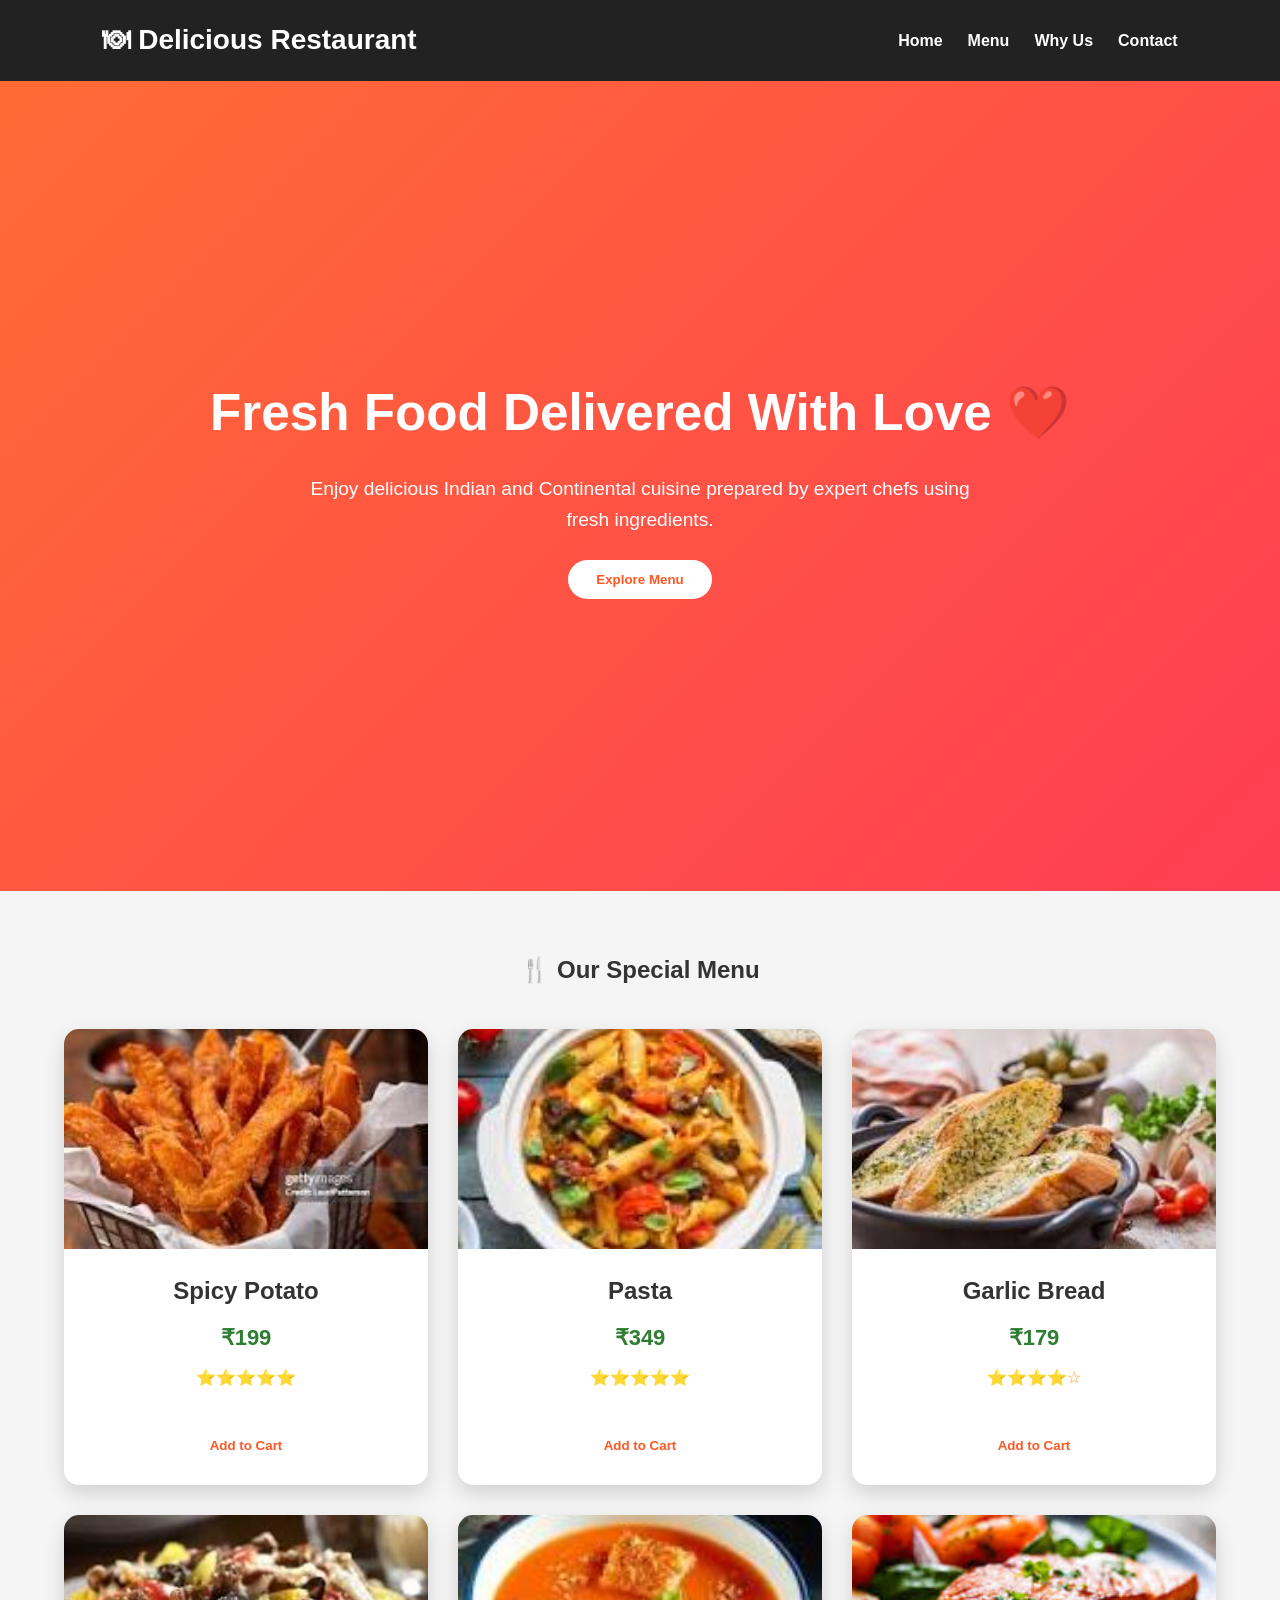
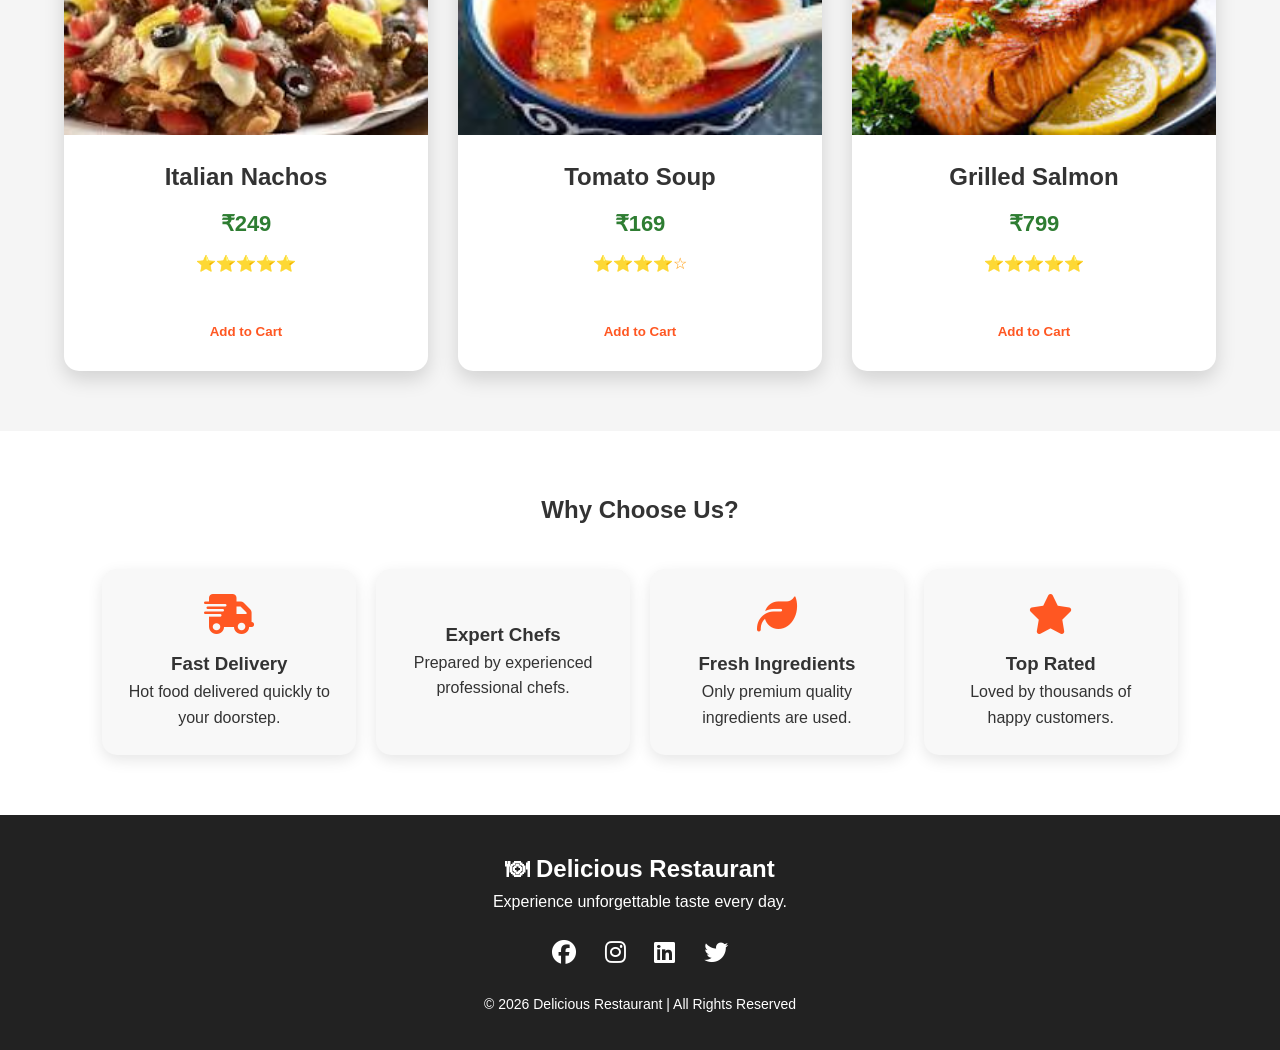
<file: index.html>
<!DOCTYPE html>
<html lang="en">
<head>
    <meta charset="UTF-8">
    <meta name="viewport" content="width=device-width, initial-scale=1.0">
    <title>Delicious Restaurant</title>
    <link rel="stylesheet" href="https://cdnjs.cloudflare.com/ajax/libs/font-awesome/6.5.2/css/all.min.css">
    <link rel="stylesheet" href="task4.css">
</head>

<body>

<header>

    <div class="logo">
        🍽 Delicious Restaurant
    </div>

    <nav>
        <ul>
            <li><a href="#">Home</a></li>
            <li><a href="#menu">Menu</a></li>
            <li><a href="#features">Why Us</a></li>
            <li><a href="#contact">Contact</a></li>
        </ul>
    </nav>

</header>

<section class="hero">

    <div class="hero-content">

        <h1>Fresh Food Delivered With Love ❤️</h1>

        <p>
            Enjoy delicious Indian and Continental cuisine
            prepared by expert chefs using fresh ingredients.
        </p>

        <button>Explore Menu</button>

    </div>

</section>

<section class="container" id="menu">

    <h1>🍴 Our Special Menu</h1>

    <div class="menu-grid">

        <div class="menu-item">
            <img src="spicypotato.jpg" alt="Spicy Potato">
            <h2>Spicy Potato</h2>
            <p class="price">₹199</p>
            <div class="rating">
                ⭐⭐⭐⭐⭐
            </div>
            <button>Add to Cart</button>
        </div>
        <div class="menu-item">

            <img src="pasta.jpg" alt="Pasta">
            <h2> Pasta</h2>
            <p class="price">₹349</p>
            <div class="rating">
                ⭐⭐⭐⭐⭐
            </div>
            <button>Add to Cart</button>
        </div>
        <div class="menu-item">
            <img src="bread.jpg" alt="Bread">
            <h2>Garlic Bread</h2>
            <p class="price">₹179</p>
            <div class="rating">
                ⭐⭐⭐⭐☆
            </div>
            <button>Add to Cart</button>
        </div>
        <div class="menu-item">
            <img src="nachos.jpg" alt="Nachos">
            <h2>Italian Nachos</h2>
            <p class="price">₹249</p>
            <div class="rating">
                ⭐⭐⭐⭐⭐
            </div>

            <button>Add to Cart</button>

        </div>

        <div class="menu-item">
            <img src="soup.jpg" alt="Soup">
            <h2>Tomato Soup</h2>
            <p class="price">₹169</p>
            <div class="rating">
                ⭐⭐⭐⭐☆
            </div>
            <button>Add to Cart</button>
        </div>
        <div class="menu-item">
            <img src="salmon.jpg" alt="Salmon">
            <h2>Grilled Salmon</h2>
            <p class="price">₹799</p>
            <div class="rating">
                ⭐⭐⭐⭐⭐
            </div>
            <button>Add to Cart</button>
        </div>
    </div>
</section>
<section class="features" id="features">
    <h1>Why Choose Us?</h1>
    <div class="feature-container">
        <div class="feature-card">
            <i class="fa-solid fa-truck-fast"></i>
            <h3>Fast Delivery</h3>
            <p>Hot food delivered quickly to your doorstep.</p>
        </div>
        <div class="feature-card">
            <i class="fa-solid fa-user-chef"></i>
            <h3>Expert Chefs</h3>
            <p>Prepared by experienced professional chefs.</p>
        </div>
        <div class="feature-card">
            <i class="fa-solid fa-leaf"></i>
            <h3>Fresh Ingredients</h3>
            <p>Only premium quality ingredients are used.</p>
        </div>
        <div class="feature-card">
            <i class="fa-solid fa-star"></i>
            <h3>Top Rated</h3>
            <p>Loved by thousands of happy customers.</p>
        </div>
    </div>
</section>

<footer id="contact">
    <h2>🍽 Delicious Restaurant</h2>
    <p>Experience unforgettable taste every day.</p>
    <div class="social">
        <a href="#"><i class="fab fa-facebook"></i></a>
        <a href="#"><i class="fab fa-instagram"></i></a>
        <a href="#"><i class="fab fa-linkedin"></i></a>
        <a href="#"><i class="fab fa-twitter"></i></a>
    </div>
    <p class="copy">
        © 2026 Delicious Restaurant | All Rights Reserved
    </p>

</footer>
</body>
</html>
</file>
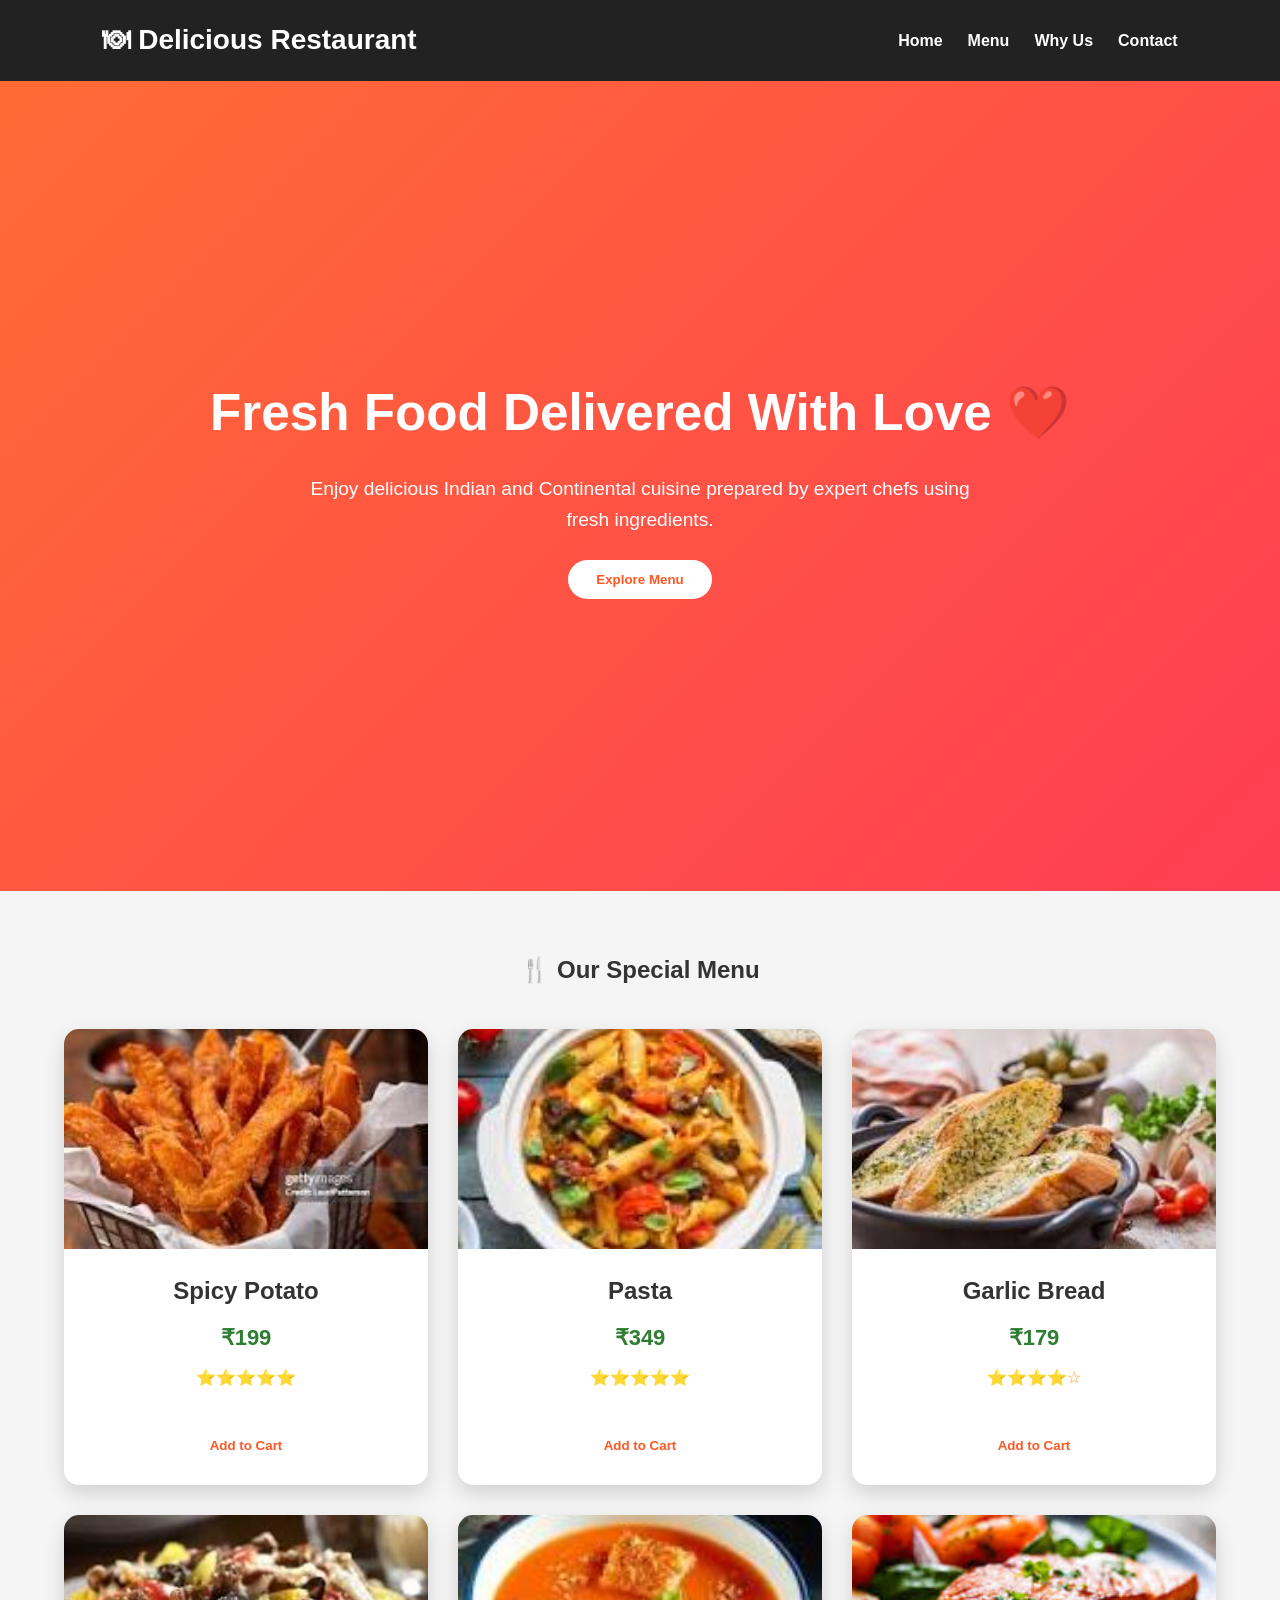
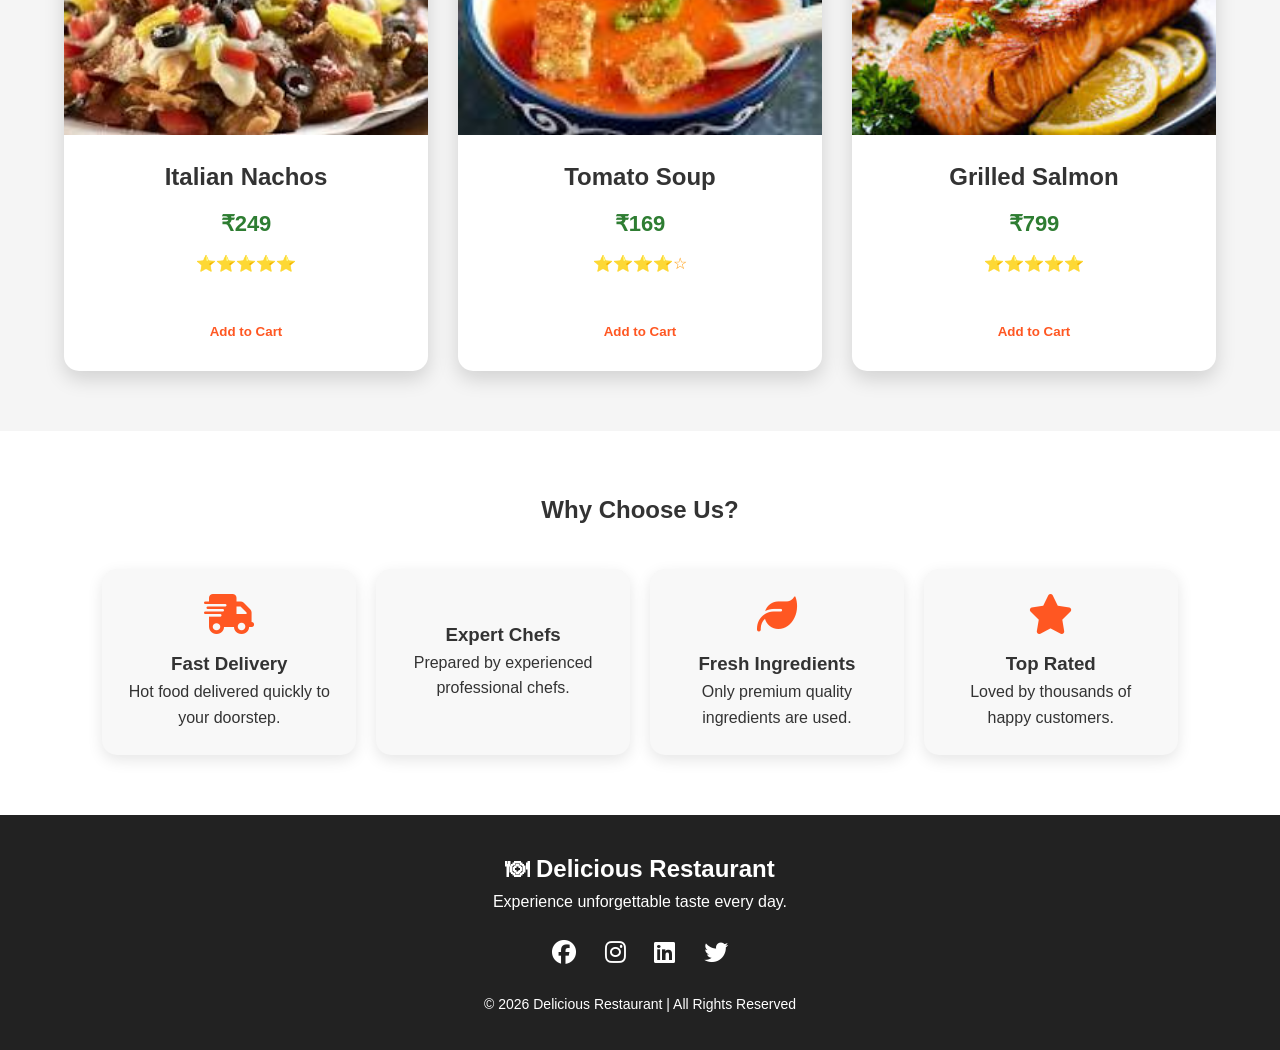
<file: task1.html>
<!DOCTYPE html>
<html lang="en">
<head>
    <meta charset="UTF-8">
    <meta name="viewport" content="width=device-width, initial-scale=1.0">
    <title>Delicious Restaurant</title>
    <link rel="stylesheet" href="https://cdnjs.cloudflare.com/ajax/libs/font-awesome/6.5.2/css/all.min.css">
    <link rel="stylesheet" href="task1.css">
</head>

<body>

<header>

    <div class="logo">
        🍽 Delicious Restaurant
    </div>

    <nav>
        <ul>
            <li><a href="#">Home</a></li>
            <li><a href="#menu">Menu</a></li>
            <li><a href="#features">Why Us</a></li>
            <li><a href="#contact">Contact</a></li>
        </ul>
    </nav>

</header>

<section class="hero">

    <div class="hero-content">

        <h1>Fresh Food Delivered With Love ❤️</h1>

        <p>
            Enjoy delicious Indian and Continental cuisine
            prepared by expert chefs using fresh ingredients.
        </p>

        <button>Explore Menu</button>

    </div>

</section>

<section class="container" id="menu">

    <h1>🍴 Our Special Menu</h1>

    <div class="menu-grid">

        <div class="menu-item">
            <img src="spicypotato.jpg" alt="Spicy Potato">
            <h2>Spicy Potato</h2>
            <p class="price">₹199</p>
            <div class="rating">
                ⭐⭐⭐⭐⭐
            </div>
            <button>Add to Cart</button>
        </div>
        <div class="menu-item">

            <img src="pasta.jpg" alt="Pasta">
            <h2> Pasta</h2>
            <p class="price">₹349</p>
            <div class="rating">
                ⭐⭐⭐⭐⭐
            </div>
            <button>Add to Cart</button>
        </div>
        <div class="menu-item">
            <img src="bread.jpg" alt="Bread">
            <h2>Garlic Bread</h2>
            <p class="price">₹179</p>
            <div class="rating">
                ⭐⭐⭐⭐☆
            </div>
            <button>Add to Cart</button>
        </div>
        <div class="menu-item">
            <img src="nachos.jpg" alt="Nachos">
            <h2>Italian Nachos</h2>
            <p class="price">₹249</p>
            <div class="rating">
                ⭐⭐⭐⭐⭐
            </div>

            <button>Add to Cart</button>

        </div>

        <div class="menu-item">
            <img src="soup.jpg" alt="Soup">
            <h2>Tomato Soup</h2>
            <p class="price">₹169</p>
            <div class="rating">
                ⭐⭐⭐⭐☆
            </div>
            <button>Add to Cart</button>
        </div>
        <div class="menu-item">
            <img src="salmon.jpg" alt="Salmon">
            <h2>Grilled Salmon</h2>
            <p class="price">₹799</p>
            <div class="rating">
                ⭐⭐⭐⭐⭐
            </div>
            <button>Add to Cart</button>
        </div>
    </div>
</section>
<section class="features" id="features">
    <h1>Why Choose Us?</h1>
    <div class="feature-container">
        <div class="feature-card">
            <i class="fa-solid fa-truck-fast"></i>
            <h3>Fast Delivery</h3>
            <p>Hot food delivered quickly to your doorstep.</p>
        </div>
        <div class="feature-card">
            <i class="fa-solid fa-user-chef"></i>
            <h3>Expert Chefs</h3>
            <p>Prepared by experienced professional chefs.</p>
        </div>
        <div class="feature-card">
            <i class="fa-solid fa-leaf"></i>
            <h3>Fresh Ingredients</h3>
            <p>Only premium quality ingredients are used.</p>
        </div>
        <div class="feature-card">
            <i class="fa-solid fa-star"></i>
            <h3>Top Rated</h3>
            <p>Loved by thousands of happy customers.</p>
        </div>
    </div>
</section>

<footer id="contact">
    <h2>🍽 Delicious Restaurant</h2>
    <p>Experience unforgettable taste every day.</p>
    <div class="social">
        <a href="#"><i class="fab fa-facebook"></i></a>
        <a href="#"><i class="fab fa-instagram"></i></a>
        <a href="#"><i class="fab fa-linkedin"></i></a>
        <a href="#"><i class="fab fa-twitter"></i></a>
    </div>
    <p class="copy">
        © 2026 Delicious Restaurant | All Rights Reserved
    </p>

</footer>
</body>
</html>
</file>
<file: task4.css>
*{
    margin:0;
    padding:0;
    box-sizing:border-box;
    font-family:Arial,sans-serif;
    scroll-behavior:smooth;
}
body{
    background:#f5f5f5;
    color:#333;
    line-height: 1.6;
}
header{
    position:sticky;
    top:0;
    z-index:1000;
    display:flex;
    justify-content:space-between;
    align-items:center;
    padding:18px 8%;
    background:#222;
}
.logo{
    color:#fff;
    font-size:28px;
    font-weight:bold;
}
nav ul{
    list-style: none;
    display:flex;
    gap:25px;
}
nav a{
    color:#fff;
    text-decoration:none;
    font-weight:bold;
    transition:0.3s;
}
nav a:hover{
    color:#ff9800;
}
.hero{
    height:90vh;
    display:flex;
    justify-content:center;
    align-items:center;
    text-align:center;
    background:linear-gradient(135deg,#ff6b35,#ff3d54);
    color:#fff;
    padding:20px;
}
.hero-content h1{
    font-size:3.2rem;
    margin-bottom:20px;
}
.hero-content p{
    max-width:700px;
    margin:auto;
    font-size:1.2rem;
    line-height:1.6;
}
button{
    margin-top:25px;
    padding:12px 28px;
    border:none;
    border-radius:30px;
    cursor:pointer;
    transition:.3s;
}
button:hover{
    background: #222;
    color:#fff;
}
.hero button, .menu-item button{
    background:#fff;
    color:#ff5722;
    font-weight:bold;
}
.hero button:hover,.menu-item button:hover{
    background:#222;
    color:#fff;
}
.container{
    width:90%;
    margin:auto;
    padding:60px 0;
}
.container h1,.features h1{
    text-align:center;
    margin-bottom:40px;
}
.menu-grid{
    display:grid;
    grid-template-columns:repeat(3,1fr);
    gap:30px;
}
.menu-item{
    background:#fff;
    border-radius:15px;
    overflow:hidden;
    box-shadow:0 8px 20px rgba(0,0,0,.15);
    transition:.3s;
    text-align:center;
    padding-bottom:20px;
}
.menu-item:hover{
    transform:translateY(-8px);
}
.menu-item img{
    width:100%;
    height:220px;
    object-fit:cover;
}
.menu-item h2{
    margin:15px 0 10px;
}
.price{
    color:#2e7d32;
    font-size:22px;
    font-weight:bold;
}
.rating{
    color:#ff9800;
    margin:10px 0;
}
.features{
    background:#fff;
    padding:60px 8%;
}
.feature-container{
    display:grid;
    grid-template-columns:repeat(4,1fr);
    gap:20px;
}
.feature-card{
    background:#f8f8f8;
    padding:25px;
    text-align:center;
    border-radius:15px;
    box-shadow:0 5px 15px rgba(0,0,0,.1);
    transition:.3s;
}
.feature-card:hover{transform:translateY(-6px);}
.feature-card i{
    font-size:40px;
    color:#ff5722;
    margin-bottom:15px;
}
footer{
    background:#222;
    color:#fff;
    text-align:center;
    padding:35px 20px;
}
.social{
    margin:20px 0;
}
.social a{
    color:#fff;
    font-size:24px;
    margin:0 12px;
}
.social a:hover{color:#ff9800;}
.copy{margin-top:15px;font-size:14px;}
@media(max-width:900px){
.menu-grid{grid-template-columns:repeat(2,1fr);}
.feature-container{grid-template-columns:repeat(2,1fr);}
}
@media(max-width:768px){
header{
    flex-direction:column;
    gap:15px;
}
nav ul{
    flex-direction:column;
    align-items:center;
    gap:15px;
}

.hero{
    height:auto;
    padding:70px 20px;
}
.hero-content h1{
    font-size:2.2rem;
}
.hero-content p{
    font-size:1rem;
}
.menu-grid{
    grid-template-columns:1fr;
}
.feature-container{
    grid-template-columns:1fr;
}
.menu-item{
    width:90%;
    margin:auto;
}
.hero button,.menu-item button{
    width:80%;
}
img{
    max-width:100%;
    height:auto;
}
body{
    overflow-x:hidden;
}
}
</file>
<file: task1.css>
*{
    margin:0;
    padding:0;
    box-sizing:border-box;
    font-family:Arial,sans-serif;
    scroll-behavior:smooth;
}
body{
    background:#f5f5f5;
    color:#333;
    line-height: 1.6;
}
header{
    position:sticky;
    top:0;
    z-index:1000;
    display:flex;
    justify-content:space-between;
    align-items:center;
    padding:18px 8%;
    background:#222;
}
.logo{
    color:#fff;
    font-size:28px;
    font-weight:bold;
}
nav ul{
    list-style: none;
    display:flex;
    gap:25px;
}
nav a{
    color:#fff;
    text-decoration:none;
    font-weight:bold;
    transition:0.3s;
}
nav a:hover{
    color:#ff9800;
}
.hero{
    height:90vh;
    display:flex;
    justify-content:center;
    align-items:center;
    text-align:center;
    background:linear-gradient(135deg,#ff6b35,#ff3d54);
    color:#fff;
    padding:20px;
}
.hero-content h1{
    font-size:3.2rem;
    margin-bottom:20px;
}
.hero-content p{
    max-width:700px;
    margin:auto;
    font-size:1.2rem;
    line-height:1.6;
}
button{
    margin-top:25px;
    padding:12px 28px;
    border:none;
    border-radius:30px;
    cursor:pointer;
    transition:.3s;
}
button:hover{
    background: #222;
    color:#fff;
}
.hero button, .menu-item button{
    background:#fff;
    color:#ff5722;
    font-weight:bold;
}
.hero button:hover,.menu-item button:hover{
    background:#222;
    color:#fff;
}
.container{
    width:90%;
    margin:auto;
    padding:60px 0;
}
.container h1,.features h1{
    text-align:center;
    margin-bottom:40px;
}
.menu-grid{
    display:grid;
    grid-template-columns:repeat(3,1fr);
    gap:30px;
}
.menu-item{
    background:#fff;
    border-radius:15px;
    overflow:hidden;
    box-shadow:0 8px 20px rgba(0,0,0,.15);
    transition:.3s;
    text-align:center;
    padding-bottom:20px;
}
.menu-item:hover{
    transform:translateY(-8px);
}
.menu-item img{
    width:100%;
    height:220px;
    object-fit:cover;
}
.menu-item h2{
    margin:15px 0 10px;
}
.price{
    color:#2e7d32;
    font-size:22px;
    font-weight:bold;
}
.rating{
    color:#ff9800;
    margin:10px 0;
}
.features{
    background:#fff;
    padding:60px 8%;
}
.feature-container{
    display:grid;
    grid-template-columns:repeat(4,1fr);
    gap:20px;
}
.feature-card{
    background:#f8f8f8;
    padding:25px;
    text-align:center;
    border-radius:15px;
    box-shadow:0 5px 15px rgba(0,0,0,.1);
    transition:.3s;
}
.feature-card:hover{transform:translateY(-6px);}
.feature-card i{
    font-size:40px;
    color:#ff5722;
    margin-bottom:15px;
}
footer{
    background:#222;
    color:#fff;
    text-align:center;
    padding:35px 20px;
}
.social{
    margin:20px 0;
}
.social a{
    color:#fff;
    font-size:24px;
    margin:0 12px;
}
.social a:hover{color:#ff9800;}
.copy{margin-top:15px;font-size:14px;}
@media(max-width:900px){
.menu-grid{grid-template-columns:repeat(2,1fr);}
.feature-container{grid-template-columns:repeat(2,1fr);}
}
@media(max-width:768px){
header{
    flex-direction:column;
    gap:15px;
}
nav ul{
    flex-direction:column;
    align-items:center;
    gap:15px;
}
.hero{
    height:auto;
    padding:70px 20px;
}
.hero-content h1{
    font-size:2.2rem;
}
.hero-content p{
    font-size:1rem;
}
.menu-grid{
    grid-template-columns:1fr;
}
.feature-container{
    grid-template-columns:1fr;
}
.menu-item{
    width:90%;
    margin:auto;
}
.hero button,.menu-item button{
    width:80%;
}
img{
    max-width:100%;
    height:auto;
}
body{
    overflow-x:hidden;
}
}
</file>
